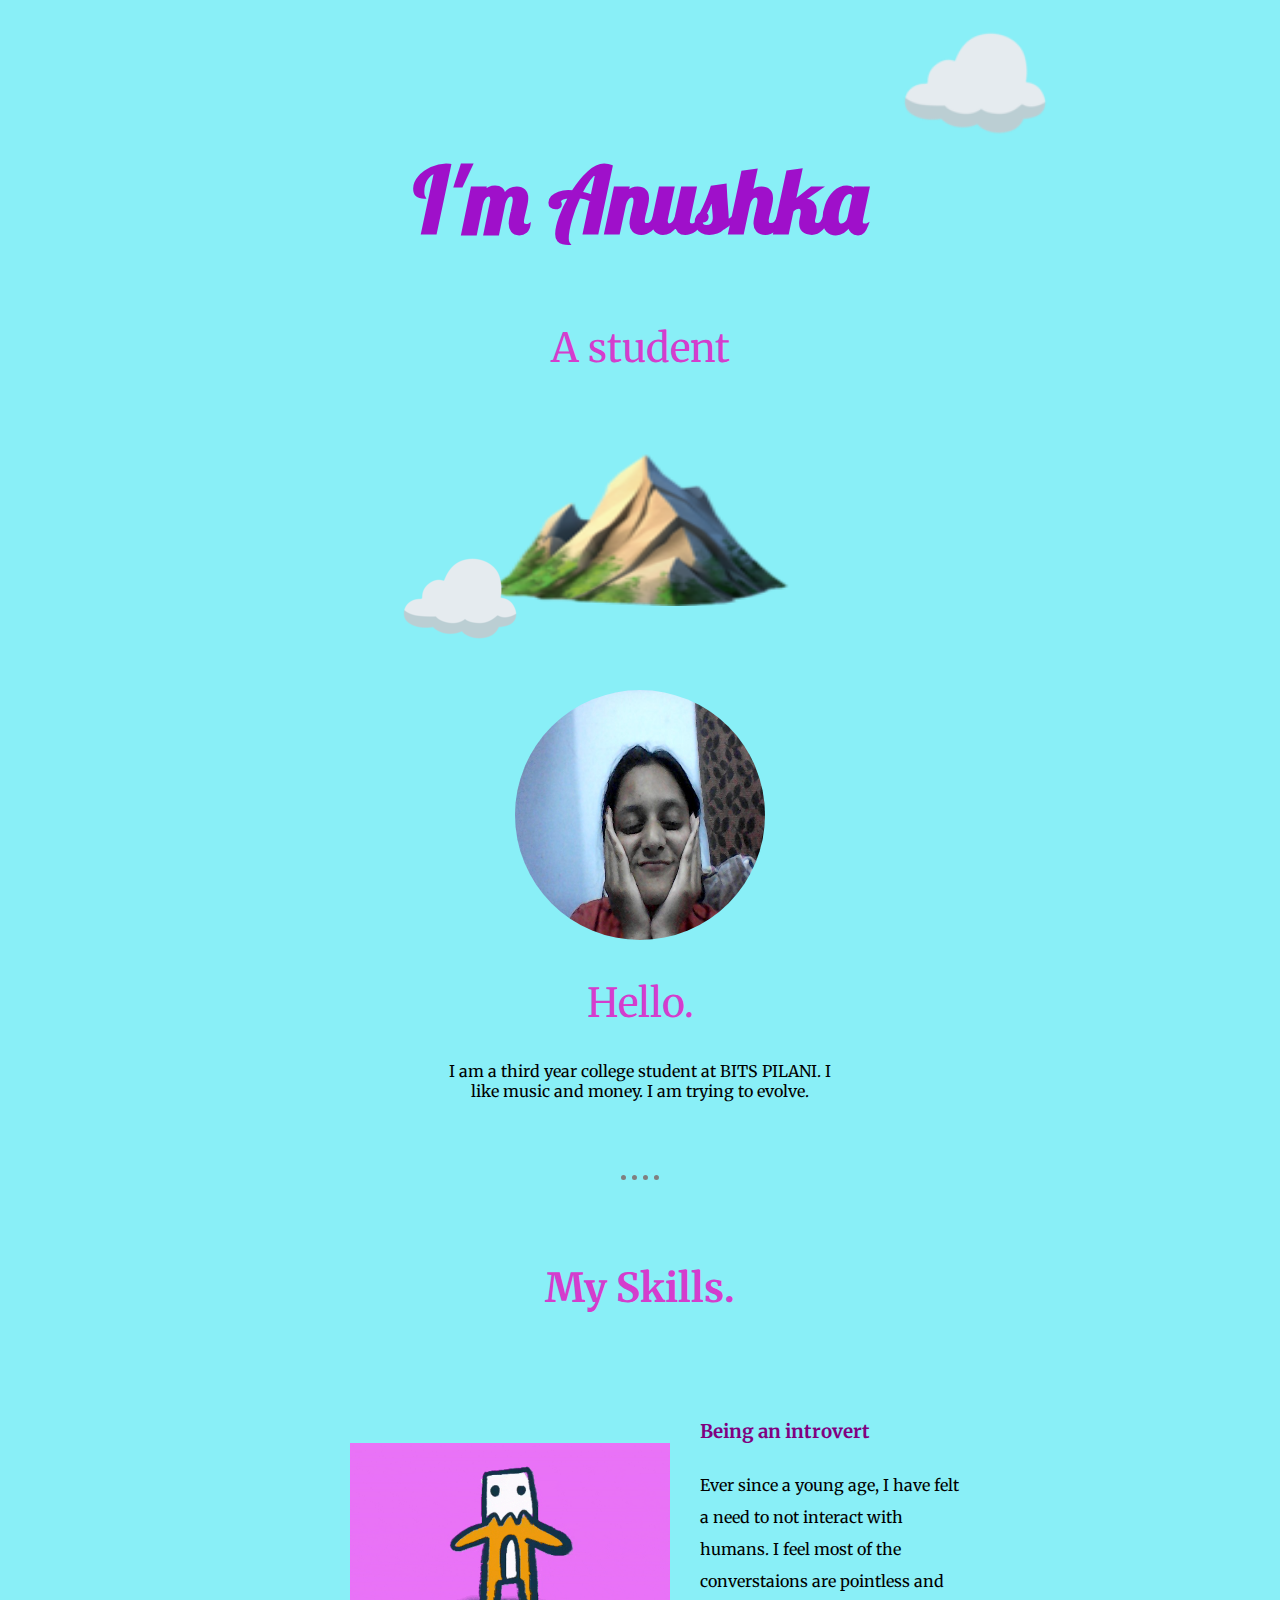
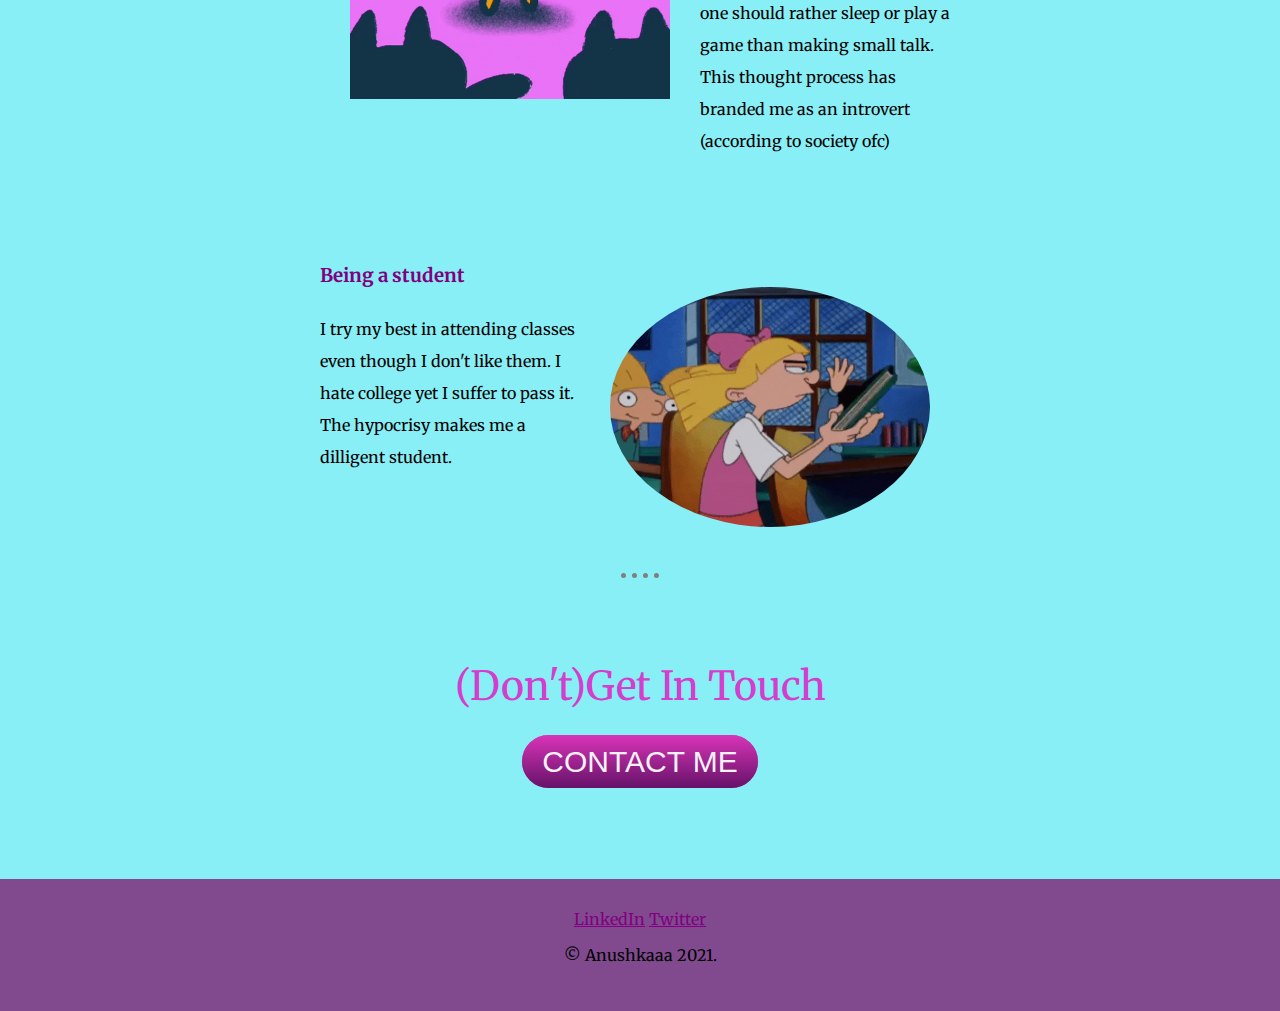
<file: index.html>
<!DOCTYPE html>
<!--[if lt IE 7]>      <html class="no-js lt-ie9 lt-ie8 lt-ie7"> <![endif]-->
<!--[if IE 7]>         <html class="no-js lt-ie9 lt-ie8"> <![endif]-->
<!--[if IE 8]>         <html class="no-js lt-ie9"> <![endif]-->
<!--[if gt IE 8]>      <html class="no-js"> <!--<![endif]-->
<html>
    <head>
        <meta charset="utf-8">
        <meta http-equiv="X-UA-Compatible" content="IE=edge">
        <title>Anushka</title>
        <meta name="description" content="">
        <meta name="viewport" content="width=device-width, initial-scale=1">
        <link rel="stylesheet" href="sty.css">
        <link rel="icon" href="favicon.ico" type="image/x-icon">
        <link rel="preconnect" href="https://fonts.googleapis.com">

<link rel="preconnect" href="https://fonts.gstatic.com" crossorigin>
<link href="https://fonts.googleapis.com/css2?family=Lobster&family=Merriweather&display=swap" rel="stylesheet">
    </head>
    <body>
        
        <div class="in">
            
            <img class="top-c" src="cloud.png" alt="cloud">
            <h1>I'm Anushka</h1>
            <h2 id="ee">A student</h2>
            <img class="bot-c" src="cloud.png" alt="  cloud">
            <img width="300px" height="200px" src="moun.png" alt="moun">
        </div>
        
        <div class="top">
            <div class="profile">
              <img class="mee" src="me.jpg" alt="">
              <h2>Hello.</h2>
              <p>I am a third year college student at BITS PILANI. I like music and money. I am trying to evolve.</p>
            </div>
            <hr>
            <div class="skills">
              <h2><strong>My Skills.</strong></h2>
              <div class="skill-row">
                <img class="int" src="giphy.gif" alt="intovert">
                <div class="ali">
                <h3>Being an introvert</h3>
                <p>Ever since a young age, I have felt a need to not interact with humans. I feel most of the converstaions are pointless and one should rather sleep or play a game than making small talk. This thought process has branded me as an introvert (according to society ofc)</p>
              </div>
            </div>
              <div class="skill-row">
                <img class="stu" src="giphy(1).gif" alt="student">
                <div class="ali">
                <h3>Being a student</h3>
                <p class="ii">I try my best in attending classes even though I don't like them. I hate college yet I suffer to pass it. The hypocrisy makes me a dilligent student.</p>
              </div>
            </div>
            </div>
            <hr>
            <div class="contact-me">
              <h2>(Don't)Get In Touch</h2>
              
              <a class="btn" href="mailto:anushkaaggarwal578@gmail.com">CONTACT ME</a>
            </div>
          </div>
          
          
          <div class="bottom-container">
            <a class="footer-link" href="https://www.linkedin.com/in/anushka-aggarwal-353368241/">LinkedIn</a>
            <a class="footer-link" href="https://twitter.com/">Twitter</a>
            
            <p>© Anushkaaa 2021.</p>
          </div>
          
        
        <script src="" async defer></script>
    </body>
</html>
</file>
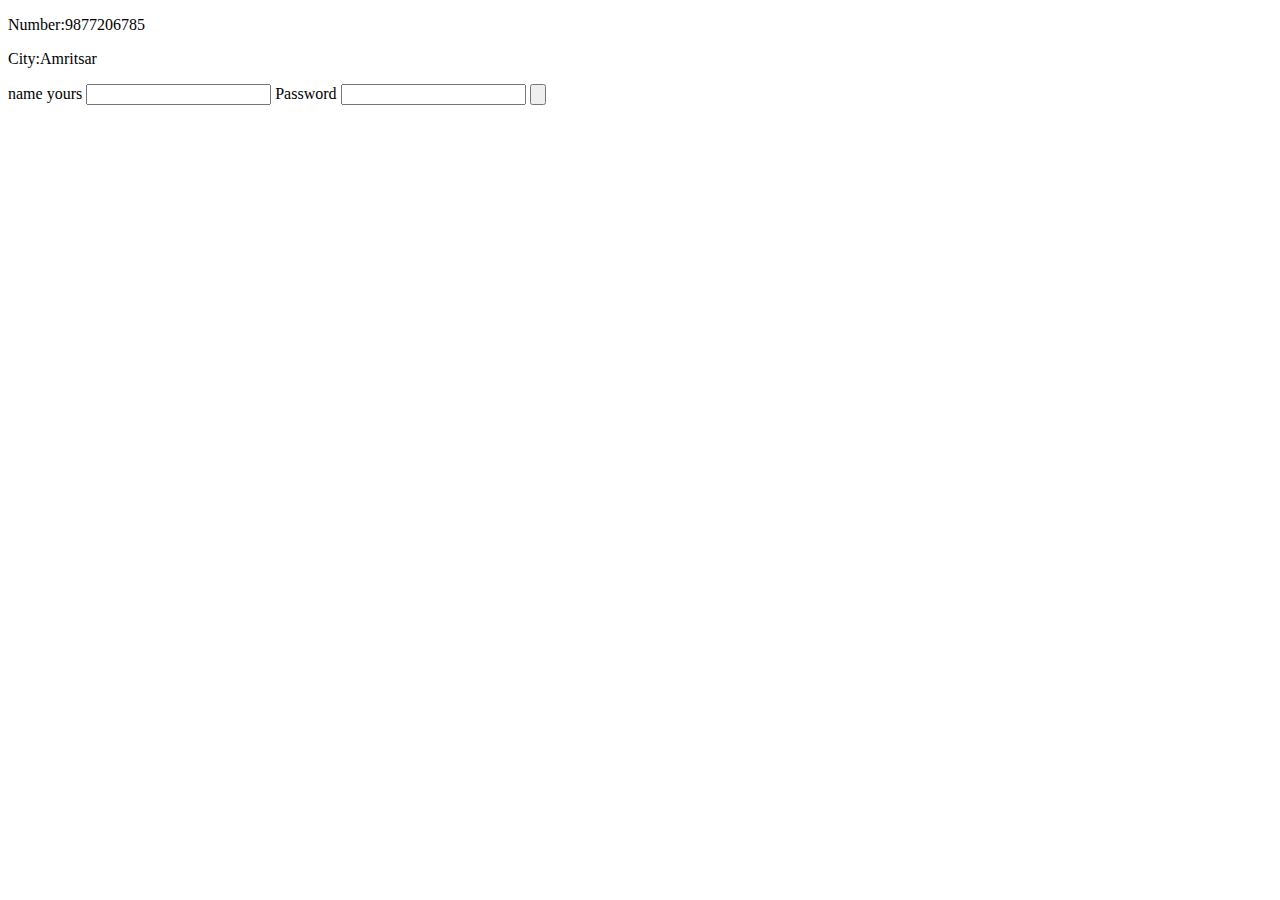
<file: contact.html>
<!DOCTYPE html>
<!--[if lt IE 7]>      <html class="no-js lt-ie9 lt-ie8 lt-ie7"> <![endif]-->
<!--[if IE 7]>         <html class="no-js lt-ie9 lt-ie8"> <![endif]-->
<!--[if IE 8]>         <html class="no-js lt-ie9"> <![endif]-->
<!--[if gt IE 8]>      <html class="no-js"> <!--<![endif]-->
<html>
    <head>
        <meta charset="utf-8">
        <meta http-equiv="X-UA-Compatible" content="IE=edge">
        <title>details</title>
        <meta name="description" content="">
        <meta name="viewport" content="width=device-width, initial-scale=1">
        <link rel="stylesheet" href="">
    </head>
    <body>
        <!--[if lt IE 7]>
            <p class="browsehappy">You are using an <strong>outdated</strong> browser. Please <a href="#">upgrade your browser</a> to improve your experience.</p>
        <![endif]-->
        <p>Number:9877206785</p>
        <p>City:Amritsar</p>
        <form action="hi.html" method="post" >
            <label>name yours</label>
            <input type="text">
            <label>Password</label>
            <input type="password">
           <input type="submit" value="">
        </form>
        <script src="" async defer></script>
    </body>
</html>
</file>
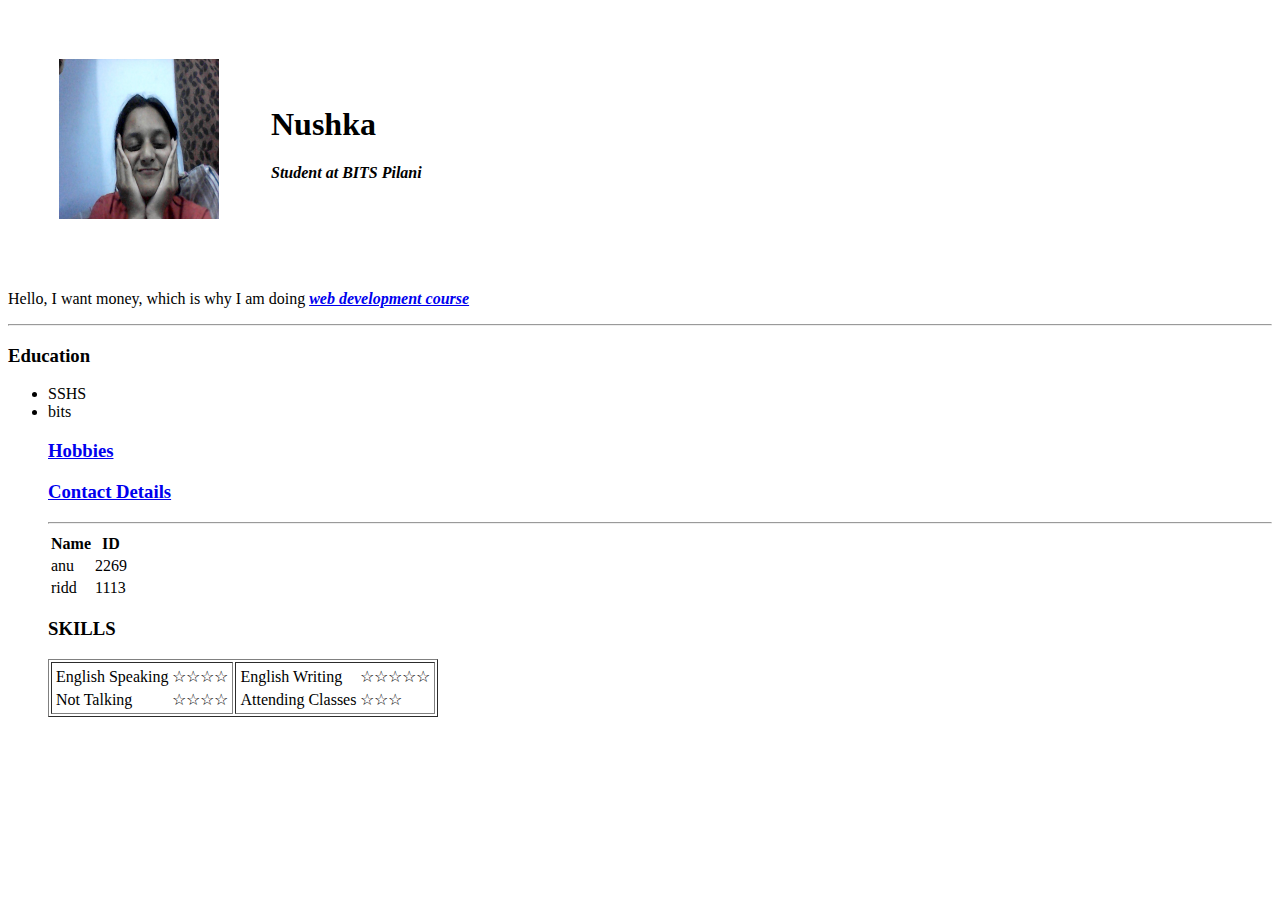
<file: hi.html>
<!DOCTYPE html>
<!--[if lt IE 7]>      <html class="no-js lt-ie9 lt-ie8 lt-ie7"> <![endif]-->
<!--[if IE 7]>         <html class="no-js lt-ie9 lt-ie8"> <![endif]-->
<!--[if IE 8]>         <html class="no-js lt-ie9"> <![endif]-->
<!--[if gt IE 8]>      <html class="no-js"> <!--<![endif]-->
<html>
    <head>
        <meta charset="utf-8">
        <meta http-equiv="X-UA-Compatible" content="IE=edge">
        <title>Anushka's Speedrun</title>
        <meta name="description" content="">
        <meta name="viewport" content="width=device-width, initial-scale=1">
        <link rel="stylesheet" href="">
    </head>
    <body>
        <!--[if lt IE 7]>
            <p class="browsehappy">You are using an <strong>outdated</strong> browser. Please <a href="#">upgrade your browser</a> to improve your experience.</p>
        <![endif]-->
        <table cellspacing="50">
            <tr>
                <td>
                    <img width="160" height="160" src="me.jpg" alt="my photo" srcset="">
                </td>
                <td>
                    <h1> Nushka </h1>
        <p><em><b>Student at BITS Pilani</b></em></p>
                </td>
            </tr>
        </table>
       
        
        <p>Hello, I want money, which is why I am doing <a href="https://drive.google.com/drive/folders/1x_D5u3iQ87sw-StefGVSBiGhOoL1ZVlP"><em><strong> web development course</strong></em></a></p> <hr>
        <h3><strong>Education</strong></h3>
        <p><ul><li>SSHS</li><li>bits</li>
        </p>
        <h3><a href="hobbies.html"><strong>Hobbies</strong></a></h3>
        <h3><a href="contact.html">Contact Details</a></h3>
        <hr>
        <table>
            <thead>
                <tr>
                    
                    <th>Name</th>
                    <th>ID</th>
                   
                </tr>
            </thead>
            <tbody>
                <tr>
                    <td>anu</td>
                    <td>2269</td>

                </tr>
                <tr>
                    <td>ridd</td>
                    <td>1113</td>
                </tr>
            </tbody>
        </table>
        <h3>SKILLS</h3>
        <table border="1px">
            <tr>
                <td>
            <table>
            <tr>
                <td>
                    English Speaking
                </td>
                <td>
                 &star;&star;&star;&star;   
                </td>
            </tr>
                <tr>
                <td>
                    Not Talking
                </td>
                <td>
                 &star;&star;&star;&star;   
                </td>
            </tr>
            </table>
            </td>
            <td>
            <table>
            <tr>
                <td>
                    English Writing
                </td>
                <td>
                 &star;&star;&star;&star;&star;   
                </td>
                </tr>
                <tr>
                <td>
                   Attending Classes
                </td>
                <td>
                 &star;&star;&star;
                </td>
            </tr>
            </table>
            </td>
            </tr>
        </table>
        <script src="" async defer></script>
    </body>
</html>
</file>
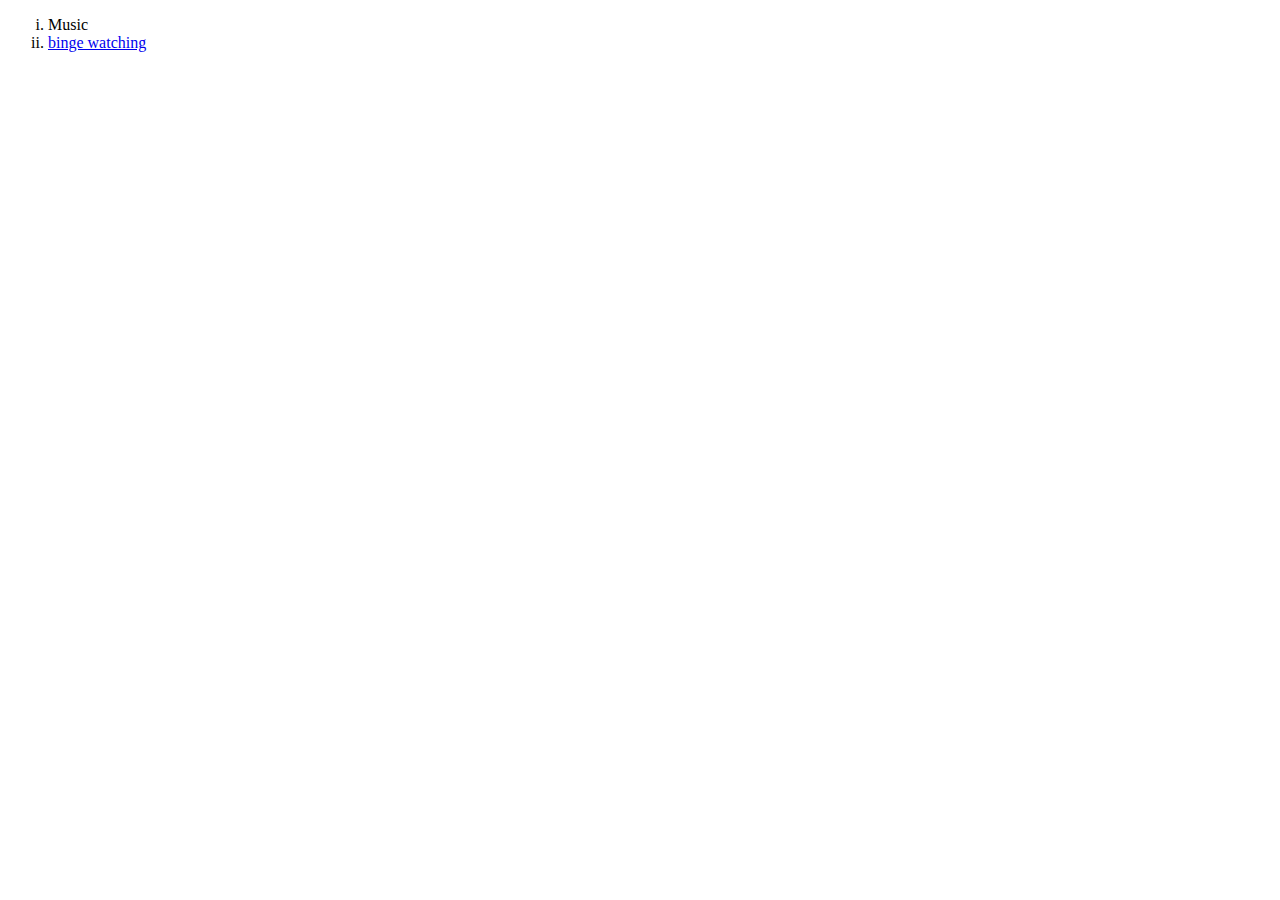
<file: hobbies.html>
<!DOCTYPE html>
<!--[if lt IE 7]>      <html class="no-js lt-ie9 lt-ie8 lt-ie7"> <![endif]-->
<!--[if IE 7]>         <html class="no-js lt-ie9 lt-ie8"> <![endif]-->
<!--[if IE 8]>         <html class="no-js lt-ie9"> <![endif]-->
<!--[if gt IE 8]>      <html class="no-js"> <!--<![endif]-->
<html>
    <head>
        <meta charset="utf-8">
        <meta http-equiv="X-UA-Compatible" content="IE=edge">
        <title>hobbies</title>
        <meta name="description" content="">
        <meta name="viewport" content="width=device-width, initial-scale=1">
        <link rel="stylesheet" href="">
    </head>
    <body>
        <!--[if lt IE 7]>
            <p class="browsehappy">You are using an <strong>outdated</strong> browser. Please <a href="#">upgrade your browser</a> to improve your experience.</p>
        <![endif]-->
        <p><ol type="i">
            <li>Music            </li>
            <li><a href="https://123moviestv.me/tv-show">binge watching</a></li>
        </ol></p>
        
        <script src="" async defer></script>
    </body>
</html>
</file>
<file: sty.css>
.in{background-color: rgb(137, 239, 247);
margin-left: 0;
margin-right: 0;
padding: 80px;
}

h1{margin-left: 0;
    margin-right: 0;
    margin-top: 30px;
    margin-bottom: 0;
    font-family: 'Lobster',sans-serif;
    font-size: 5.625rem;
    color: #9f10ca;
    line-height: 2;
}
h2{font-size: 2.5rem;
color: #d43dcd;
font-weight: normal;}
h3{
    color: purple;
}
a{
    color: purple;
}
hr{border-style: none;
    border-top: 5px dotted gray;
margin-bottom: 10px;
padding-bottom: 50px;
    width:3%;}
body{margin-left: 0;
    background-color: rgb(137, 239, 247);
    margin-right: 0;
    margin-top: 0;
    margin-bottom: 0;
    padding: 0;
    text-align: center;
border: 0; 
     width:100%;
font-family: 'Merriweather',sans-serif;   }
.mee{ border-radius: 100%;
    height: 250px;
    width: 250px;
    size: 25px;}
    .profile{text-align: center;
    width: 30%;
margin: auto;
padding-bottom: 50px;}
    .skill-row{width: 50%;
        margin: 100px auto 100px auto;
        text-align: left;
        line-height: 2;}
       
    .int{
        /*height: 250px;
        width: 250px;*/
        width: 50%;
        float: left;
        padding: 30px;
    }
    .stu{
        border-radius: 100%;
    /*height: 250px;
    width: 250px;*/
    width: 50%;
    float: right;
    padding: 30px;
    
    }
    .btn {
        background: #d934b8;
        background-image: -webkit-linear-gradient(top, #d934b8, #651269);
        background-image: -moz-linear-gradient(top, #d934b8, #651269);
        background-image: -ms-linear-gradient(top, #d934b8, #651269);
        background-image: -o-linear-gradient(top, #d934b8, #651269);
        background-image: linear-gradient(to bottom, #d934b8, #651269);
        -webkit-border-radius: 28;
        -moz-border-radius: 28;
        border-radius: 28px;
        font-family: Arial;
        color: #f5f2f5;
        font-size: 30px;
        padding: 10px 20px 10px 20px;
        text-decoration: none;
      }
      
      .btn:hover {
        background: #dc3cfc;
        background-image: -webkit-linear-gradient(top, #dc3cfc, #3498db);
        background-image: -moz-linear-gradient(top, #dc3cfc, #3498db);
        background-image: -ms-linear-gradient(top, #dc3cfc, #3498db);
        background-image: -o-linear-gradient(top, #dc3cfc, #3498db);
        background-image: linear-gradient(to bottom, #dc3cfc, #3498db);
        text-decoration: none;
      }
      .contact-me{
        padding-bottom: 100px;
      }
      .bottom-container{
        background-color: #814a8f;
        padding: 30px;
      }
    /*.ii{
        clear: right;
    }*/
    
/*.mix{display: inline;}
    .top{height: 200px;
    width: 200px;
background-color: red;
position: absolute;
left: 400px;
top: 815px;
}
.bottom{height: 200px;
    width: 200px;
background-color: rgb(23, 21, 163);
position: absolute;
left: 200px;
top: 615px;

}

.nee{background-color: yellow;
    position: relative;
height: 200px;

width: 200px;

}*/
.bot-c{position: absolute;
bottom: 240px;
left: 400px;

}
.top-c{/*margin-left: 380px;*/
    position: absolute;
    height: 150px;
    right: 230px;
    top: 10px;}
</file>
